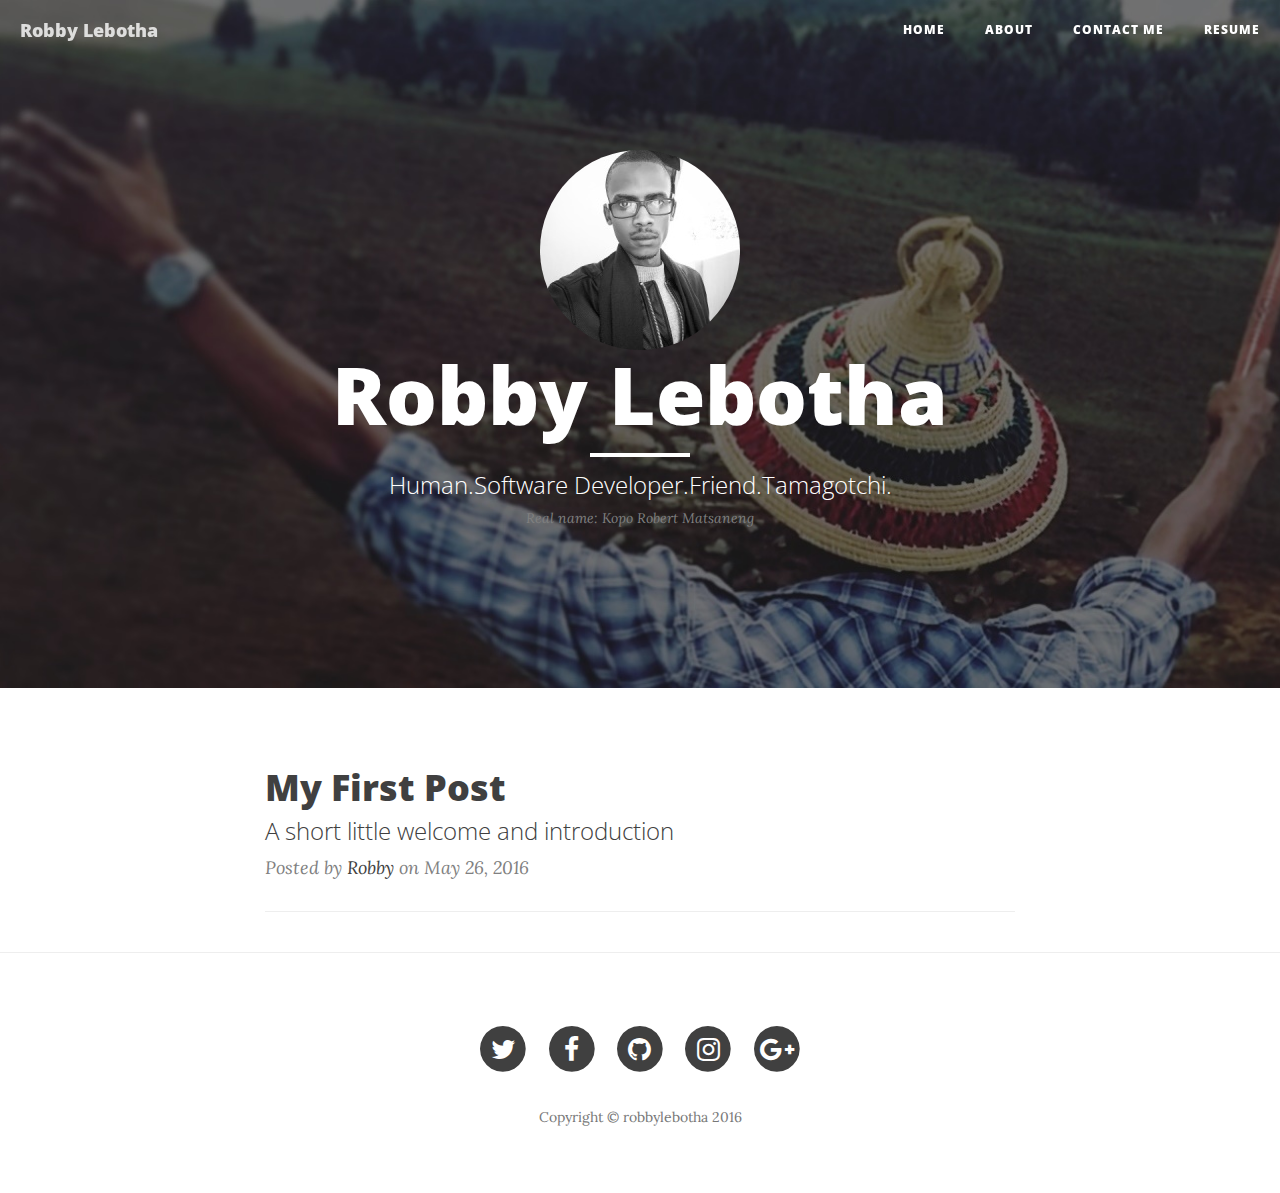
<file: roberts website/index.html>
<!DOCTYPE html>
<html lang="en">

<head>

    <meta charset="utf-8">
    <meta http-equiv="X-UA-Compatible" content="IE=edge">
    <meta name="viewport" content="width=device-width, initial-scale=1">
    <meta name="description" content="Robby - Android Developer">
    <meta name="author" content="Robert Matsaneng">
	<meta property="og:site_name" content="robbylebotha.co.za">
	<meta property="og:image:url" content="http://www.robbylebotha.co.za/img/bg-mountain.jpg">

    <title>Robby Lebotha</title>

    <!-- Bootstrap Core CSS -->
    <link href="css/bootstrap.min.css" rel="stylesheet">

    <!-- Custom CSS -->
    <link href="css/clean-blog.min.css" rel="stylesheet">

    <!-- Custom Fonts -->
    <link href="http://maxcdn.bootstrapcdn.com/font-awesome/4.1.0/css/font-awesome.min.css" rel="stylesheet" type="text/css">
    <link href='http://fonts.googleapis.com/css?family=Lora:400,700,400italic,700italic' rel='stylesheet' type='text/css'>
    <link href='http://fonts.googleapis.com/css?family=Open+Sans:300italic,400italic,600italic,700italic,800italic,400,300,600,700,800' rel='stylesheet' type='text/css'>

    <!-- HTML5 Shim and Respond.js IE8 support of HTML5 elements and media queries -->
    <!-- WARNING: Respond.js doesn't work if you view the page via file:// -->
    <!--[if lt IE 9]>
        <script src="https://oss.maxcdn.com/libs/html5shiv/3.7.0/html5shiv.js"></script>
        <script src="https://oss.maxcdn.com/libs/respond.js/1.4.2/respond.min.js"></script>
    <![endif]-->

</head>

<body pageName="home">

    <!-- Navigation -->
    <nav class="navbar navbar-default navbar-custom navbar-fixed-top">
        <div class="container-fluid">
            <!-- Brand and toggle get grouped for better mobile display -->
            <div class="navbar-header page-scroll">
                <button type="button" class="navbar-toggle" data-toggle="collapse" data-target="#bs-example-navbar-collapse-1">
                    <span class="sr-only">Toggle navigation</span>
                    <span class="icon-bar"></span>
                    <span class="icon-bar"></span>
                    <span class="icon-bar"></span>
                </button>
                <a class="navbar-brand" href="index.html">Robby Lebotha</a>
            </div>

            <!-- Collect the nav links, forms, and other content for toggling -->
            <div class="collapse navbar-collapse" id="bs-example-navbar-collapse-1">
                <ul class="nav navbar-nav navbar-right">
                    <li>
                        <a href="index.html">Home</a>
                    </li>
                    <li>
                        <a href="about.html">About</a>
                    </li>
					<li>
                        <a href="contact.html">Contact Me</a>
                    </li>
					<li>
                        <a href="javascript:;" onclick="openResume();">Resume</a>
                    </li>
                    <!--<li>
                        <a href="contact.html">Contact</a>
                    </li>-->
                </ul>
            </div>
            <!-- /.navbar-collapse -->
        </div>
        <!-- /.container -->
    </nav>

    <!-- Page Header -->
    <!-- Set your background image for this header on the line below. -->
    <header class="intro-header" style="background-image: url('img/bg-me-lesotho.jpg')">
        <div class="container">
            <div class="row">
                <div class="col-lg-8 col-lg-offset-2 col-md-10 col-md-offset-1">
                    <div class="site-heading">
                        <div class="inbox-item-img">
							<img class="img-circle" src="img/me-bw.jpg" ></img>
						</div>
						<h1>Robby Lebotha</h1>
                        <hr class="small">
                        <span class="subheading">Human.Software Developer.Friend.Tamagotchi.</span>
						<span class="caption text-muted" style="color:grey !important">Real name: Kopo Robert Matsaneng</span>
                    </div>
                </div>
            </div>
        </div>
    </header>

    <!-- Main Content -->
    <div class="container">
        <div class="row">
            <div class="col-lg-8 col-lg-offset-2 col-md-10 col-md-offset-1">
                <div class="post-preview">
                    <a href="post.html">
                        <h2 class="post-title">
                            My First Post
                        </h2>
                        <h3 class="post-subtitle">
                            A short little welcome and introduction
                        </h3>
                    </a>
                    <p class="post-meta">Posted by <a href="#">Robby</a> on May 26, 2016</p>
                </div>
                <hr>
                
               
                <!-- Pager 
                <ul class="pager">
                    <li class="next">
                        <a href="#">Older Posts &rarr;</a>
                    </li>
                </ul>-->
            </div>
        </div>
    </div>

    <hr>

    <!-- Footer -->
    <footer>
        <div class="container">
            <div class="row">
                <div class="col-lg-8 col-lg-offset-2 col-md-10 col-md-offset-1">
                    <ul class="list-inline text-center">
                        <li>
                            <a href="https://www.twitter.com/robbylebotha">
                                <span class="fa-stack fa-lg">
                                    <i class="fa fa-circle fa-stack-2x"></i>
                                    <i class="fa fa-twitter fa-stack-1x fa-inverse"></i>
                                </span>
                            </a>
                        </li>
                        <li>
                            <a href="https://www.facebook.com/robby.lebotha">
                                <span class="fa-stack fa-lg">
                                    <i class="fa fa-circle fa-stack-2x"></i>
                                    <i class="fa fa-facebook fa-stack-1x fa-inverse"></i>
                                </span>
                            </a>
                        </li>
                        <li>
                            <a href="https://github.com/robbylebotha">
                                <span class="fa-stack fa-lg">
                                    <i class="fa fa-circle fa-stack-2x"></i>
                                    <i class="fa fa-github fa-stack-1x fa-inverse"></i>
                                </span>
                            </a>
                        </li>
						<li>
                            <a href="http://www.instagram.com/robbylebotha">
                                <span class="fa-stack fa-lg">
                                    <i class="fa fa-circle fa-stack-2x"></i>
                                    <i class="fa fa-instagram fa-stack-1x fa-inverse"></i>
                                </span>
                            </a>
                        </li>
						<li>
                            <a href="https://plus.google.com/u/0/114348540417310190541">
                                <span class="fa-stack fa-lg">
                                    <i class="fa fa-circle fa-stack-2x"></i>
                                    <i class="fa fa-google-plus fa-stack-1x fa-inverse"></i>
                                </span>
                            </a>
                        </li>
                    </ul>
                    <p class="copyright text-muted">Copyright &copy; robbylebotha 2016</p>
                </div>
            </div>
        </div>
    </footer>

    <!-- jQuery -->
    <script src="js/jquery.js"></script>

    <!-- Bootstrap Core JavaScript -->
    <script src="js/bootstrap.min.js"></script>

    <!-- Custom Theme JavaScript -->
    <script src="js/clean-blog.min.js"></script>
	
	<script src="js/robby.js"></script>
	<script src="js/jstorage.js"></script>

</body>

</html>
</file>
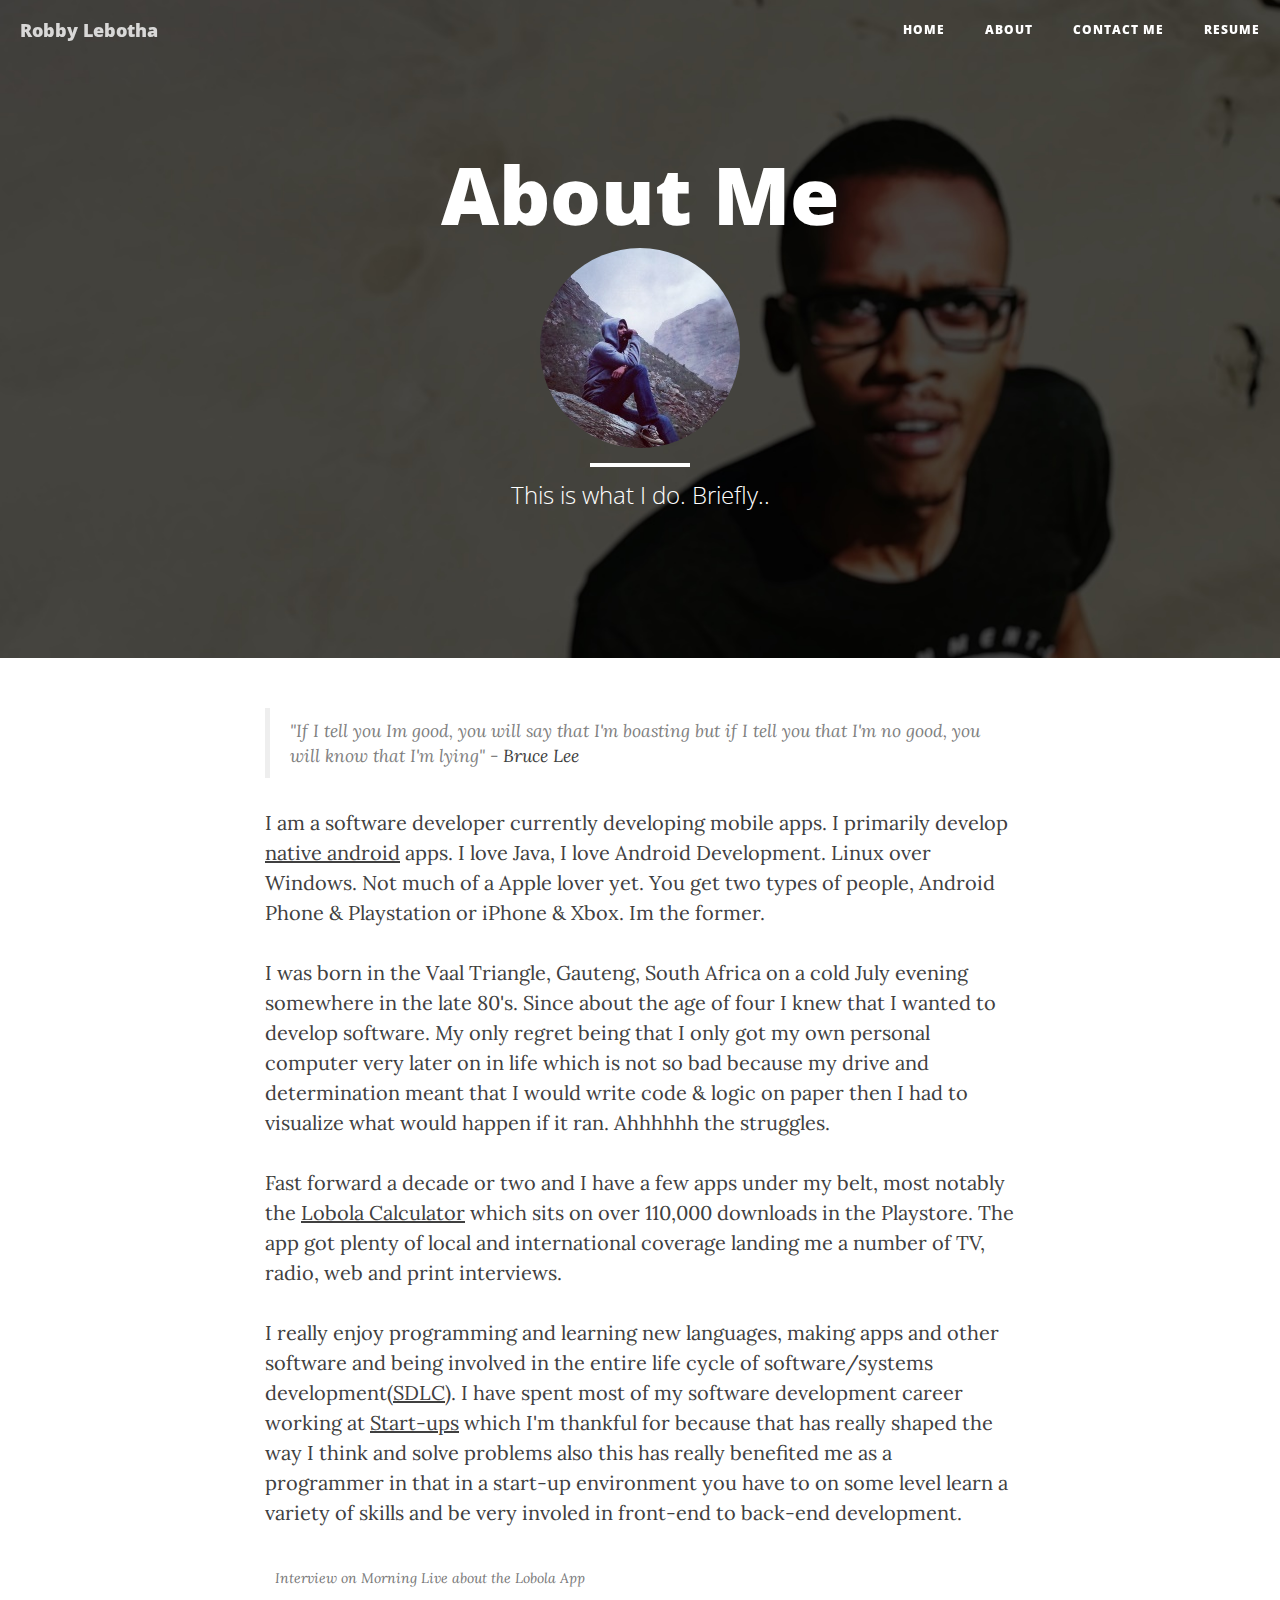
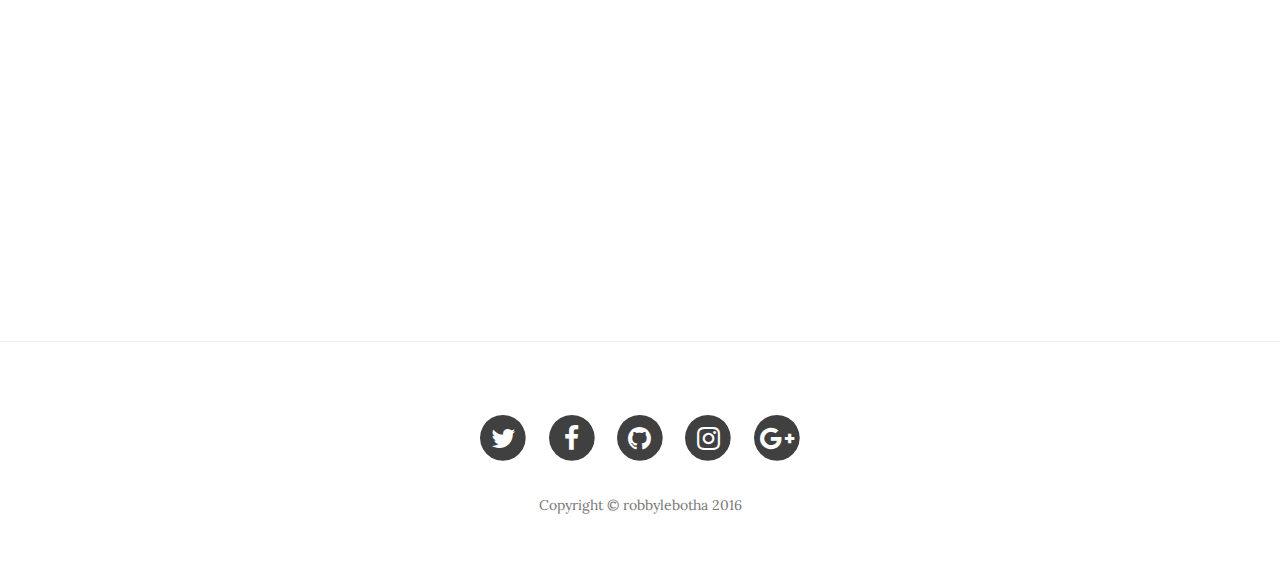
<file: roberts website/about.html>
<!DOCTYPE html>
<html lang="en">

<head>

    <meta charset="utf-8">
    <meta http-equiv="X-UA-Compatible" content="IE=edge">
    <meta name="viewport" content="width=device-width, initial-scale=1">
    <meta name="description" content="Robby - Android Developer">
    <meta name="author" content="Robert Matsaneng">
	<meta property="og:site_name" content="robbylebotha.co.za">
	<meta property="og:image" content="http://www.robbylebotha.co.za/img/bg-mountain.jpg">

    <title>Robby Lebotha - About</title>

    <!-- Bootstrap Core CSS -->
    <link href="css/bootstrap.min.css" rel="stylesheet">

    <!-- Custom CSS -->
    <link href="css/clean-blog.min.css" rel="stylesheet">

    <!-- Custom Fonts -->
    <link href="http://maxcdn.bootstrapcdn.com/font-awesome/4.1.0/css/font-awesome.min.css" rel="stylesheet" type="text/css">
    <link href='http://fonts.googleapis.com/css?family=Lora:400,700,400italic,700italic' rel='stylesheet' type='text/css'>
    <link href='http://fonts.googleapis.com/css?family=Open+Sans:300italic,400italic,600italic,700italic,800italic,400,300,600,700,800' rel='stylesheet' type='text/css'>

    <!-- HTML5 Shim and Respond.js IE8 support of HTML5 elements and media queries -->
    <!-- WARNING: Respond.js doesn't work if you view the page via file:// -->
    <!--[if lt IE 9]>
        <script src="https://oss.maxcdn.com/libs/html5shiv/3.7.0/html5shiv.js"></script>
        <script src="https://oss.maxcdn.com/libs/respond.js/1.4.2/respond.min.js"></script>
    <![endif]-->

</head>

<body pageName="about">

    <!-- Navigation -->
    <nav class="navbar navbar-default navbar-custom navbar-fixed-top">
        <div class="container-fluid">
            <!-- Brand and toggle get grouped for better mobile display -->
            <div class="navbar-header page-scroll">
                <button type="button" class="navbar-toggle" data-toggle="collapse" data-target="#bs-example-navbar-collapse-1">
                    <span class="sr-only">Toggle navigation</span>
                    <span class="icon-bar"></span>
                    <span class="icon-bar"></span>
                    <span class="icon-bar"></span>
                </button>
                <a class="navbar-brand" href="index.html">Robby Lebotha</a>
            </div>

            <!-- Collect the nav links, forms, and other content for toggling -->
            <div class="collapse navbar-collapse" id="bs-example-navbar-collapse-1">
                <ul class="nav navbar-nav navbar-right">
                    <li>
                        <a href="index.html">Home</a>
                    </li>
                    <li>
                        <a href="about.html">About</a>
                    </li>
					<li>
                        <a href="contact.html">Contact Me</a>
                    </li>
					<li>
                        <a href="javascript:;" onclick="openResume();">Resume</a>
                    </li>
                    <!--<li>
                        <a href="contact.html">Contact</a>
                    </li>-->
                </ul>
            </div>
            <!-- /.navbar-collapse -->
        </div>
        <!-- /.container -->
    </nav>

    <!-- Page Header -->
    <!-- Set your background image for this header on the line below. -->
    <header class="intro-header" style="background-image: url('img/bg-me-beach.jpg')">
        <div class="container">
            <div class="row">
                <div class="col-lg-8 col-lg-offset-2 col-md-10 col-md-offset-1">
                    <div class="page-heading">
                        <h1>About Me</h1>
						<div class="inbox-item-img">
							<img class="img-circle" src="img/bg-mountain.jpg" ></img>
						</div>
                        <hr class="small">
                        <span class="subheading">This is what I do. Briefly..</span>
                    </div>
                </div>
            </div>
        </div>
    </header>

    <!-- Main Content -->
    <div class="container">
        <div class="row">
            <div class="col-lg-8 col-lg-offset-2 col-md-10 col-md-offset-1">
			<blockquote>"If I tell you Im good, you will say that I'm boasting but if I tell you that I'm no good, you will know that I'm lying" - <a href="https://en.wikipedia.org/wiki/Bruce_Lee" >Bruce Lee</a></blockquote>
			<!--<div class="inbox-item-img">
				<img class="img-circle custom" src="[data-uri]" ></img>
			</div>-->
                <p>I am a software developer currently developing mobile apps. I primarily develop <a href="https://www.techopedia.com/definition/27568/native-mobile-app">native android</a> apps. 
				I love Java, I love Android Development. Linux over Windows. Not much of a Apple lover yet. You get two types of people, Android Phone &amp Playstation or iPhone &amp Xbox. Im the former. </p>
                <p>I was born in the Vaal Triangle, Gauteng, South Africa on a cold July evening somewhere in the late 80's. Since about the age of four I knew that I wanted to develop software. My only regret being
				 that I only got my own personal computer very later on in life which is not so bad because my drive and determination meant that I would write code &amp logic on paper
				 then I had to visualize what would happen if it ran. Ahhhhhh the struggles.</p>
				<p>Fast forward a decade or two and I have a few apps under my belt, most notably the <a href="https://play.google.com/store/apps/details?id=it.ads.app.lobolacalculator">Lobola Calculator</a>
				which sits on over 110,000 downloads in the Playstore. The app got plenty of local and international coverage landing me a number of TV, radio, web and print interviews. </p>
                
				<p>I really enjoy programming and learning new languages, making apps and other software and being involved in the entire life cycle of software/systems development(<a href="https://en.wikipedia.org/wiki/Systems_development_life_cycle">SDLC</a>).
				I have spent most of my software development career working at <a href="http://www.investopedia.com/ask/answers/12/what-is-a-startup.asp">Start-ups</a> which I'm thankful for
				because that has really shaped the way I think and solve problems also this has really benefited me as a programmer in that in a start-up environment you have to on some level
				 learn a variety of skills and be very involed in front-end to back-end development.</p>
				 
				 <span class="caption text-muted" style="text-align: left;">Interview on Morning Live about the Lobola App</span>
				 <iframe width="420" height="315" src="https://www.youtube.com/embed/JKjRaqVK00M" frameborder="0" allowfullscreen></iframe>
            </div>
        </div>
    </div>

    <hr>

    <!-- Footer -->
    <footer>
        <div class="container">
            <div class="row">
                <div class="col-lg-8 col-lg-offset-2 col-md-10 col-md-offset-1">
                    <ul class="list-inline text-center">
                        <li>
                            <a href="https://www.twitter.com/robbylebotha">
                                <span class="fa-stack fa-lg">
                                    <i class="fa fa-circle fa-stack-2x"></i>
                                    <i class="fa fa-twitter fa-stack-1x fa-inverse"></i>
                                </span>
                            </a>
                        </li>
                        <li>
                            <a href="https://www.facebook.com/robby.lebotha">
                                <span class="fa-stack fa-lg">
                                    <i class="fa fa-circle fa-stack-2x"></i>
                                    <i class="fa fa-facebook fa-stack-1x fa-inverse"></i>
                                </span>
                            </a>
                        </li>
                        <li>
                            <a href="https://github.com/robbylebotha">
                                <span class="fa-stack fa-lg">
                                    <i class="fa fa-circle fa-stack-2x"></i>
                                    <i class="fa fa-github fa-stack-1x fa-inverse"></i>
                                </span>
                            </a>
                        </li>
						<li>
                            <a href="http://www.instagram.com/robbylebotha">
                                <span class="fa-stack fa-lg">
                                    <i class="fa fa-circle fa-stack-2x"></i>
                                    <i class="fa fa-instagram fa-stack-1x fa-inverse"></i>
                                </span>
                            </a>
                        </li>
						<li>
                            <a href="https://plus.google.com/u/0/114348540417310190541">
                                <span class="fa-stack fa-lg">
                                    <i class="fa fa-circle fa-stack-2x"></i>
                                    <i class="fa fa-google-plus fa-stack-1x fa-inverse"></i>
                                </span>
                            </a>
                        </li>
						
                    </ul>
                    <p class="copyright text-muted">Copyright &copy; robbylebotha 2016</p>
                </div>
            </div>
        </div>
    </footer>

    <!-- jQuery -->
    <script src="js/jquery.js"></script>

    <!-- Bootstrap Core JavaScript -->
    <script src="js/bootstrap.min.js"></script>

    <!-- Custom Theme JavaScript -->
    <script src="js/clean-blog.min.js"></script>
	
	<script src="js/robby.js"></script>
	<script src="js/jstorage.js"></script>

</body>

</html>
</file>
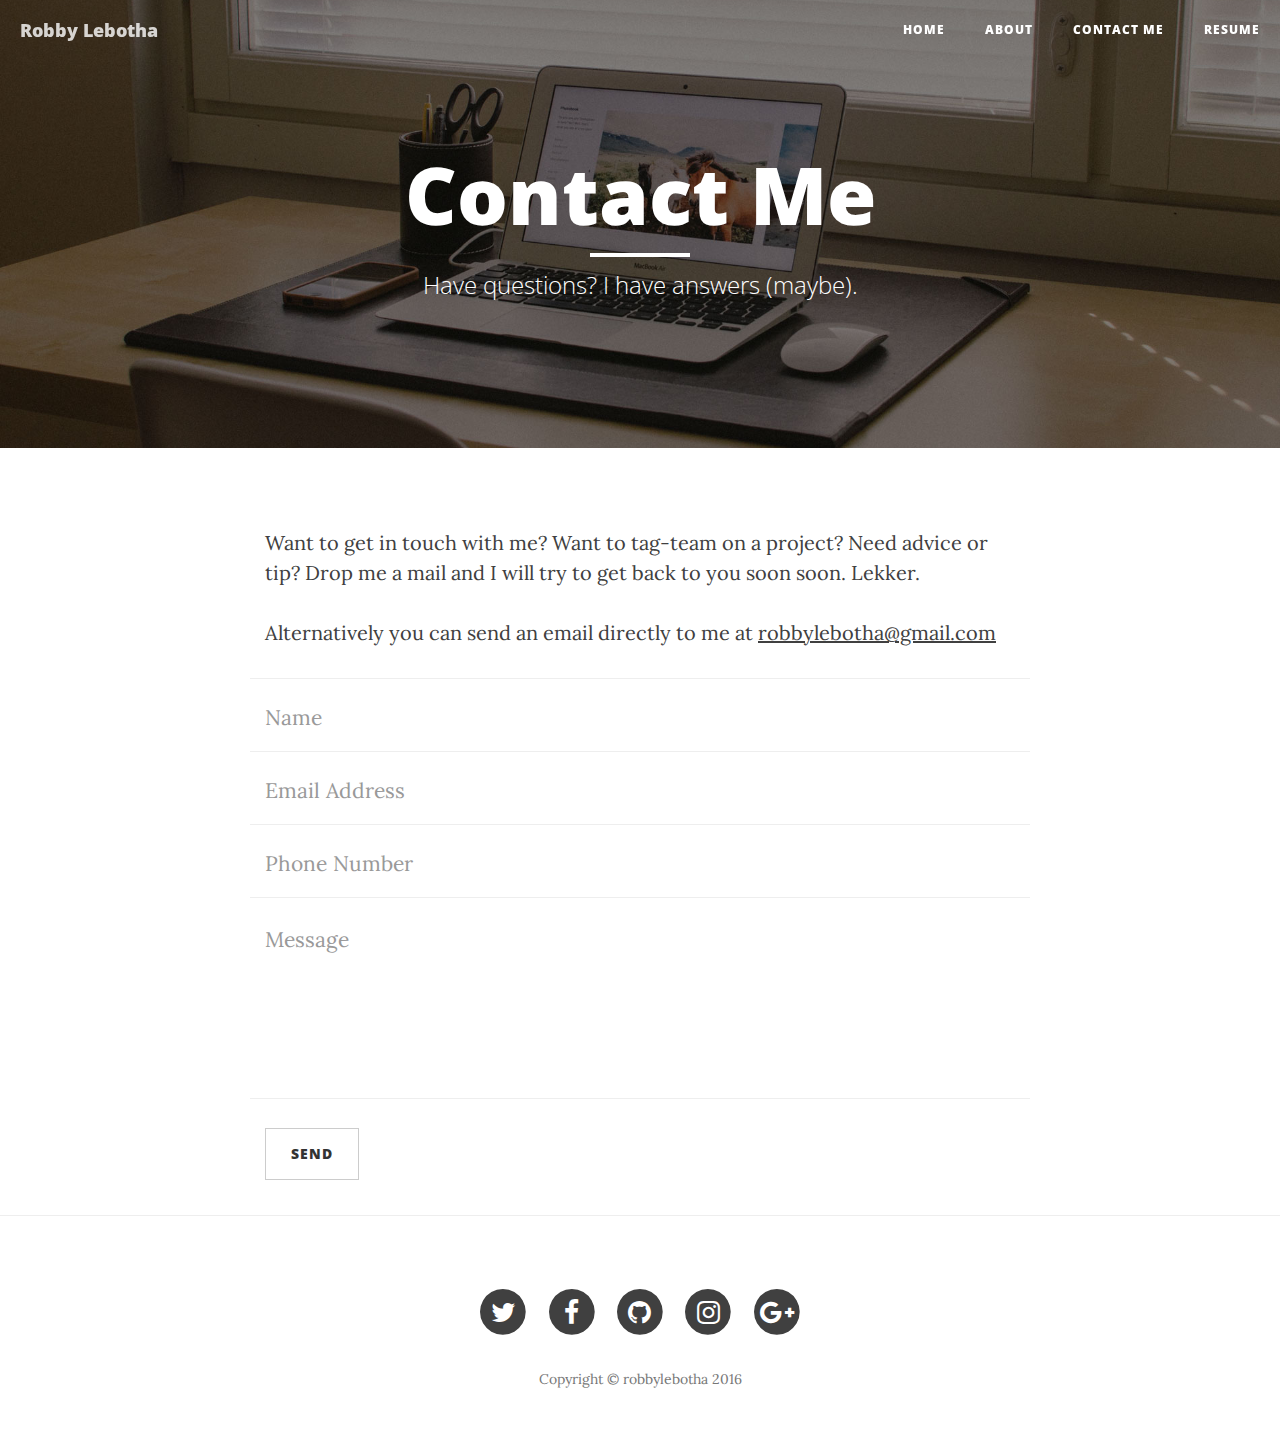
<file: roberts website/contact.html>
<!DOCTYPE html>
<html lang="en">

<head>

    <meta charset="utf-8">
    <meta http-equiv="X-UA-Compatible" content="IE=edge">
    <meta name="viewport" content="width=device-width, initial-scale=1">
    <meta name="description" content="">
    <meta name="author" content="">

    <title>Robby Lebotha - Contact</title>

    <!-- Bootstrap Core CSS -->
    <link href="css/bootstrap.min.css" rel="stylesheet">

    <!-- Custom CSS -->
    <link href="css/clean-blog.min.css" rel="stylesheet">

    <!-- Custom Fonts -->
    <link href="http://maxcdn.bootstrapcdn.com/font-awesome/4.1.0/css/font-awesome.min.css" rel="stylesheet" type="text/css">
    <link href='http://fonts.googleapis.com/css?family=Lora:400,700,400italic,700italic' rel='stylesheet' type='text/css'>
    <link href='http://fonts.googleapis.com/css?family=Open+Sans:300italic,400italic,600italic,700italic,800italic,400,300,600,700,800' rel='stylesheet' type='text/css'>

    <!-- HTML5 Shim and Respond.js IE8 support of HTML5 elements and media queries -->
    <!-- WARNING: Respond.js doesn't work if you view the page via file:// -->
    <!--[if lt IE 9]>
        <script src="https://oss.maxcdn.com/libs/html5shiv/3.7.0/html5shiv.js"></script>
        <script src="https://oss.maxcdn.com/libs/respond.js/1.4.2/respond.min.js"></script>
    <![endif]-->

</head>

<body pageName="contact">

    <!-- Navigation -->
    <nav class="navbar navbar-default navbar-custom navbar-fixed-top">
        <div class="container-fluid">
            <!-- Brand and toggle get grouped for better mobile display -->
            <div class="navbar-header page-scroll">
                <button type="button" class="navbar-toggle" data-toggle="collapse" data-target="#bs-example-navbar-collapse-1">
                    <span class="sr-only">Toggle navigation</span>
                    <span class="icon-bar"></span>
                    <span class="icon-bar"></span>
                    <span class="icon-bar"></span>
                </button>
                <a class="navbar-brand" href="index.html">Robby Lebotha</a>
            </div>

            <!-- Collect the nav links, forms, and other content for toggling -->
            <div class="collapse navbar-collapse" id="bs-example-navbar-collapse-1">
                <ul class="nav navbar-nav navbar-right">
                    <li>
                        <a href="index.html">Home</a>
                    </li>
                    <li>
                        <a href="about.html">About</a>
                    </li>
                    <li>
                        <a href="contact.html">Contact Me</a>
                    </li>
					<li>
                        <a href="javascript:;" onclick="openResume();">Resume</a>
                    </li>
                </ul>
            </div>
            <!-- /.navbar-collapse -->
        </div>
        <!-- /.container -->
    </nav>

    <!-- Page Header -->
    <!-- Set your background image for this header on the line below. -->
    <header class="intro-header" style="background-image: url('img/home-bg.jpg')">
        <div class="container">
            <div class="row">
                <div class="col-lg-8 col-lg-offset-2 col-md-10 col-md-offset-1">
                    <div class="page-heading">
                        <h1>Contact Me</h1>
                        <hr class="small">
                        <span class="subheading">Have questions? I have answers (maybe).</span>
                    </div>
                </div>
            </div>
        </div>
    </header>

    <!-- Main Content -->
    <div class="container">
        <div class="row">
            <div class="col-lg-8 col-lg-offset-2 col-md-10 col-md-offset-1">
                <p>Want to get in touch with me? Want to tag-team on a project? Need advice or tip? Drop me a mail and I will try to get back to you soon soon. Lekker.</p>
				<p>Alternatively you can send an email directly to me at <a href="mailto:robbylebotha@gmail.com?Subject=Query%20from%20website">robbylebotha@gmail.com</a></p>
                <!-- Contact Form - Enter your email address on line 19 of the mail/contact_me.php file to make this form work. -->
                <!-- WARNING: Some web hosts do not allow emails to be sent through forms to common mail hosts like Gmail or Yahoo. It's recommended that you use a private domain email address! -->
                <!-- NOTE: To use the contact form, your site must be on a live web host with PHP! The form will not work locally! -->
                <form name="sentMessage" id="contactForm" novalidate>
                    <div class="row control-group">
                        <div class="form-group col-xs-12 floating-label-form-group controls">
                            <label>Name</label>
                            <input type="text" class="form-control" placeholder="Name" id="name" required data-validation-required-message="Please enter your name.">
                            <p class="help-block text-danger"></p>
                        </div>
                    </div>
                    <div class="row control-group">
                        <div class="form-group col-xs-12 floating-label-form-group controls">
                            <label>Email Address</label>
                            <input type="email" class="form-control" placeholder="Email Address" id="email" required data-validation-required-message="Please enter your email address.">
                            <p class="help-block text-danger"></p>
                        </div>
                    </div>
                    <div class="row control-group">
                        <div class="form-group col-xs-12 floating-label-form-group controls">
                            <label>Phone Number</label>
                            <input type="tel" class="form-control" placeholder="Phone Number" id="phone" required data-validation-required-message="Please enter your phone number.">
                            <p class="help-block text-danger"></p>
                        </div>
                    </div>
                    <div class="row control-group">
                        <div class="form-group col-xs-12 floating-label-form-group controls">
                            <label>Message</label>
                            <textarea rows="5" class="form-control" placeholder="Message" id="message" required data-validation-required-message="Please enter a message."></textarea>
                            <p class="help-block text-danger"></p>
                        </div>
                    </div>
                    <br>
                    <div id="success"></div>
                    <div class="row">
                        <div class="form-group col-xs-12">
                            <button type="submit" class="btn btn-default">Send</button>
                        </div>
                    </div>
                </form>
            </div>
        </div>
    </div>

    <hr>

    <!-- Footer -->
    <footer>
        <div class="container">
            <div class="row">
                <div class="col-lg-8 col-lg-offset-2 col-md-10 col-md-offset-1">
                    <ul class="list-inline text-center">
                        <li>
                            <a href="https://www.twitter.com/robbylebotha">
                                <span class="fa-stack fa-lg">
                                    <i class="fa fa-circle fa-stack-2x"></i>
                                    <i class="fa fa-twitter fa-stack-1x fa-inverse"></i>
                                </span>
                            </a>
                        </li>
                        <li>
                            <a href="https://www.facebook.com/robby.lebotha">
                                <span class="fa-stack fa-lg">
                                    <i class="fa fa-circle fa-stack-2x"></i>
                                    <i class="fa fa-facebook fa-stack-1x fa-inverse"></i>
                                </span>
                            </a>
                        </li>
                        <li>
                            <a href="https://github.com/robbylebotha">
                                <span class="fa-stack fa-lg">
                                    <i class="fa fa-circle fa-stack-2x"></i>
                                    <i class="fa fa-github fa-stack-1x fa-inverse"></i>
                                </span>
                            </a>
                        </li>
						<li>
                            <a href="http://www.instagram.com/robbylebotha">
                                <span class="fa-stack fa-lg">
                                    <i class="fa fa-circle fa-stack-2x"></i>
                                    <i class="fa fa-instagram fa-stack-1x fa-inverse"></i>
                                </span>
                            </a>
                        </li>
						<li>
                            <a href="https://plus.google.com/u/0/114348540417310190541">
                                <span class="fa-stack fa-lg">
                                    <i class="fa fa-circle fa-stack-2x"></i>
                                    <i class="fa fa-google-plus fa-stack-1x fa-inverse"></i>
                                </span>
                            </a>
                        </li>
                    </ul>
                    <p class="copyright text-muted">Copyright &copy; robbylebotha 2016</p>
                </div>
            </div>
        </div>
    </footer>

    <!-- jQuery -->
    <script src="js/jquery.js"></script>

    <!-- Bootstrap Core JavaScript -->
    <script src="js/bootstrap.min.js"></script>

    <!-- Custom Theme JavaScript -->
    <script src="js/clean-blog.min.js"></script>
	
	<script src="js/robby.js"></script>
	<script src="js/jstorage.js"></script>
</body>

</html>
</file>
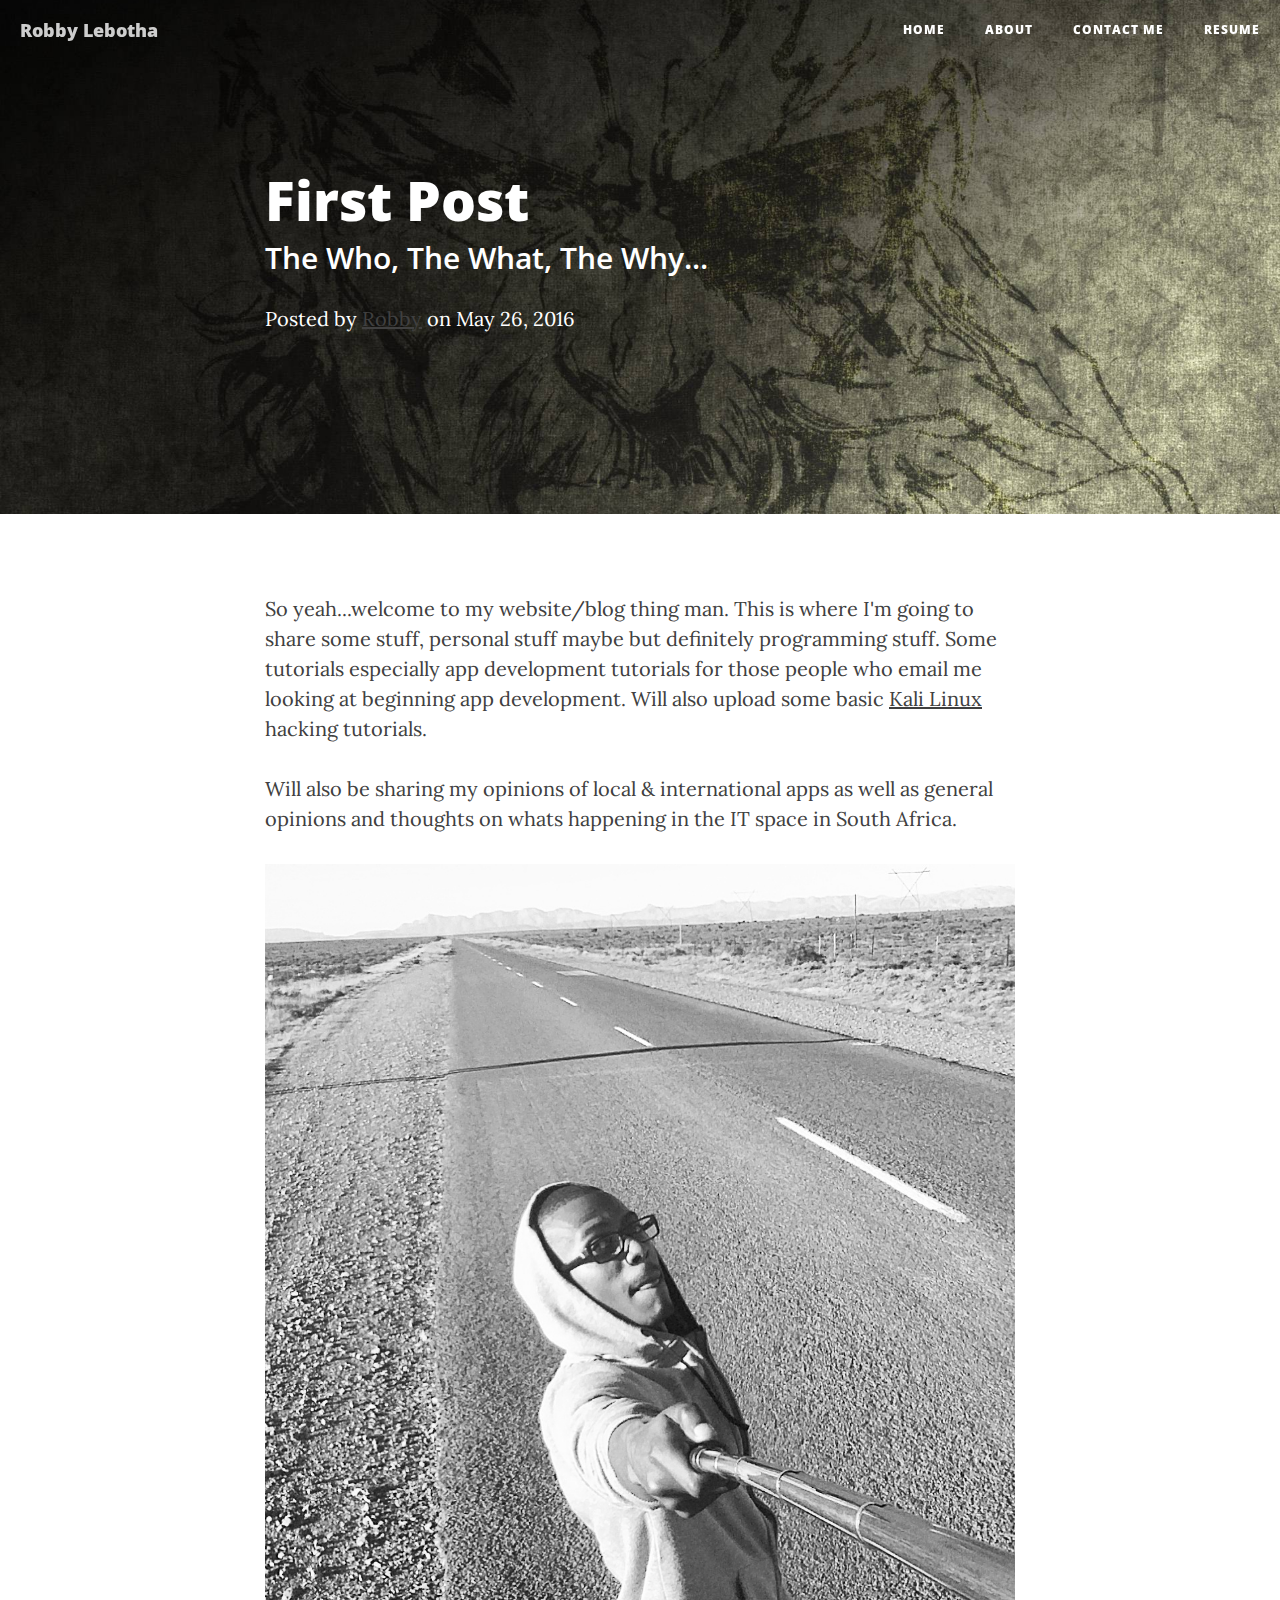
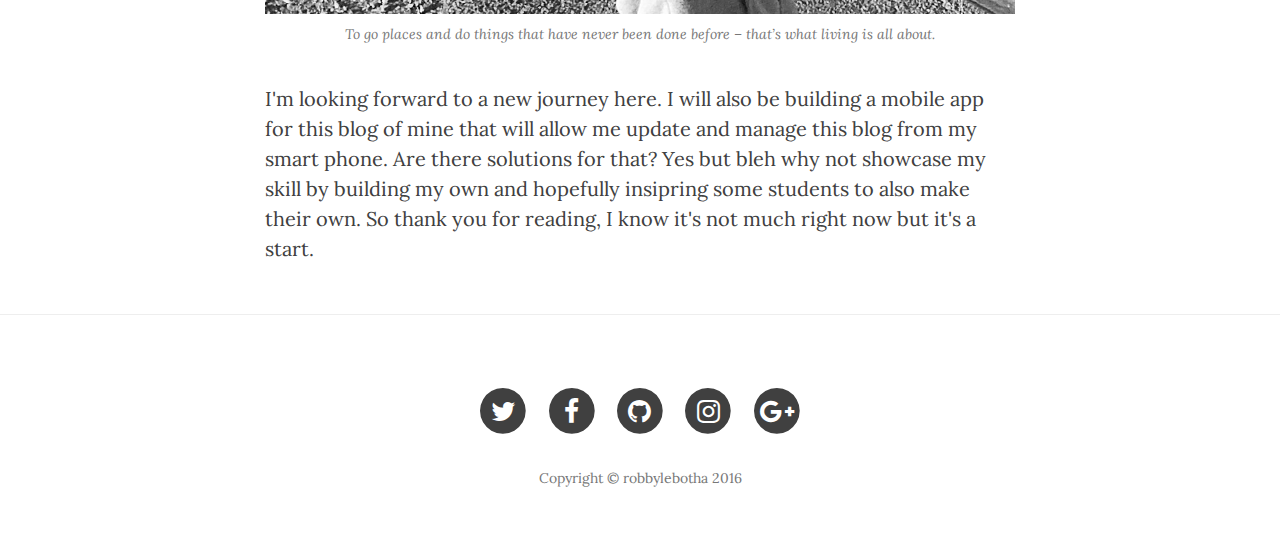
<file: roberts website/post.html>
<!DOCTYPE html>
<html lang="en">

<head>

    <meta charset="utf-8">
    <meta http-equiv="X-UA-Compatible" content="IE=edge">
    <meta name="viewport" content="width=device-width, initial-scale=1">
    <meta name="description" content="">
    <meta name="author" content="">

    <title>Robby Lebotha - Post</title>

    <!-- Bootstrap Core CSS -->
    <link href="css/bootstrap.min.css" rel="stylesheet">

    <!-- Custom CSS -->
    <link href="css/clean-blog.min.css" rel="stylesheet">

    <!-- Custom Fonts -->
    <link href="http://maxcdn.bootstrapcdn.com/font-awesome/4.1.0/css/font-awesome.min.css" rel="stylesheet" type="text/css">
    <link href='http://fonts.googleapis.com/css?family=Lora:400,700,400italic,700italic' rel='stylesheet' type='text/css'>
    <link href='http://fonts.googleapis.com/css?family=Open+Sans:300italic,400italic,600italic,700italic,800italic,400,300,600,700,800' rel='stylesheet' type='text/css'>

    <!-- HTML5 Shim and Respond.js IE8 support of HTML5 elements and media queries -->
    <!-- WARNING: Respond.js doesn't work if you view the page via file:// -->
    <!--[if lt IE 9]>
        <script src="https://oss.maxcdn.com/libs/html5shiv/3.7.0/html5shiv.js"></script>
        <script src="https://oss.maxcdn.com/libs/respond.js/1.4.2/respond.min.js"></script>
    <![endif]-->

</head>

<body>

    <!-- Navigation -->
    <nav class="navbar navbar-default navbar-custom navbar-fixed-top">
        <div class="container-fluid">
            <!-- Brand and toggle get grouped for better mobile display -->
            <div class="navbar-header page-scroll">
                <button type="button" class="navbar-toggle" data-toggle="collapse" data-target="#bs-example-navbar-collapse-1">
                    <span class="sr-only">Toggle navigation</span>
                    <span class="icon-bar"></span>
                    <span class="icon-bar"></span>
                    <span class="icon-bar"></span>
                </button>
                <a class="navbar-brand" href="index.html">Robby Lebotha</a>
            </div>

            <!-- Collect the nav links, forms, and other content for toggling -->
            <div class="collapse navbar-collapse" id="bs-example-navbar-collapse-1">
                <ul class="nav navbar-nav navbar-right">
                    <li>
                        <a href="index.html">Home</a>
                    </li>
                    <li>
                        <a href="about.html">About</a>
                    </li>
                    <li>
                        <a href="contact.html">Contact Me</a>
                    </li>
					<li>
                        <a href="javascript:;" onclick="openResume();">Resume</a>
                    </li>
                </ul>
            </div>
            <!-- /.navbar-collapse -->
        </div>
        <!-- /.container -->
    </nav>

    <!-- Page Header -->
    <!-- Set your background image for this header on the line below. -->
    <header class="intro-header" style="background-image: url('img/1559906.jpg')">
        <div class="container">
            <div class="row">
                <div class="col-lg-8 col-lg-offset-2 col-md-10 col-md-offset-1">
                    <div class="post-heading">
                        <h1>First Post</h1>
                        <h2 class="subheading">The Who, The What, The Why...</h2>
                        <p class="post-meta">Posted by <a href="#">Robby</a> on May 26, 2016</p>
                    </div>
                </div>
            </div>
        </div>
    </header>

    <!-- Post Content -->
    <article>
        <div class="container">
            <div class="row">
                <div class="col-lg-8 col-lg-offset-2 col-md-10 col-md-offset-1">
                    <p>So yeah...welcome to my website/blog thing man. This is where I'm going to share some stuff, personal stuff maybe but definitely programming stuff. Some
					 tutorials especially app development tutorials for those people who email me looking at beginning app development. Will also upload some basic 
					<a href="https://www.kali.org/">Kali Linux</a> hacking tutorials.  </p>
					
					<p>Will also be sharing my opinions of local &amp international apps as well as general opinions and thoughts on whats happening in the IT space in South Africa.</p>

                   

                    <a href="#">
                        <img class="img-responsive" src="img/bg-me-road.jpg" alt="">
                    </a>
                    <span class="caption text-muted">To go places and do things that have never been done before – that’s what living is all about.</span>

                    <p>I'm looking forward to a new journey here. I will also be building a mobile app for this blog of mine that will allow me update and manage this blog from 
					my smart phone. Are there solutions for that? Yes but bleh why not showcase my skill by building my own and hopefully insipring some students to also make their own. 
					So thank you for reading, I know it's not much right now but it's a start.</p>

                    

                </div>
            </div>
        </div>
    </article>

    <hr>

    <!-- Footer -->
    <footer>
        <div class="container">
            <div class="row">
                <div class="col-lg-8 col-lg-offset-2 col-md-10 col-md-offset-1">
                    <ul class="list-inline text-center">
                        <li>
                            <a href="https://www.twitter.com/robbylebotha">
                                <span class="fa-stack fa-lg">
                                    <i class="fa fa-circle fa-stack-2x"></i>
                                    <i class="fa fa-twitter fa-stack-1x fa-inverse"></i>
                                </span>
                            </a>
                        </li>
                        <li>
                            <a href="https://www.facebook.com/robby.lebotha">
                                <span class="fa-stack fa-lg">
                                    <i class="fa fa-circle fa-stack-2x"></i>
                                    <i class="fa fa-facebook fa-stack-1x fa-inverse"></i>
                                </span>
                            </a>
                        </li>
                        <li>
                            <a href="https://github.com/robbylebotha">
                                <span class="fa-stack fa-lg">
                                    <i class="fa fa-circle fa-stack-2x"></i>
                                    <i class="fa fa-github fa-stack-1x fa-inverse"></i>
                                </span>
                            </a>
                        </li>
						<li>
                            <a href="http://www.instagram.com/robbylebotha">
                                <span class="fa-stack fa-lg">
                                    <i class="fa fa-circle fa-stack-2x"></i>
                                    <i class="fa fa-instagram fa-stack-1x fa-inverse"></i>
                                </span>
                            </a>
                        </li>
						<li>
                            <a href="https://plus.google.com/u/0/114348540417310190541">
                                <span class="fa-stack fa-lg">
                                    <i class="fa fa-circle fa-stack-2x"></i>
                                    <i class="fa fa-google-plus fa-stack-1x fa-inverse"></i>
                                </span>
                            </a>
                        </li>
                    </ul>
                    <p class="copyright text-muted">Copyright &copy; robbylebotha 2016</p>
                </div>
            </div>
        </div>
    </footer>

    <!-- jQuery -->
    <script src="js/jquery.js"></script>

    <!-- Bootstrap Core JavaScript -->
    <script src="js/bootstrap.min.js"></script>

    <!-- Custom Theme JavaScript -->
    <script src="js/clean-blog.min.js"></script>

</body>

</html>
</file>
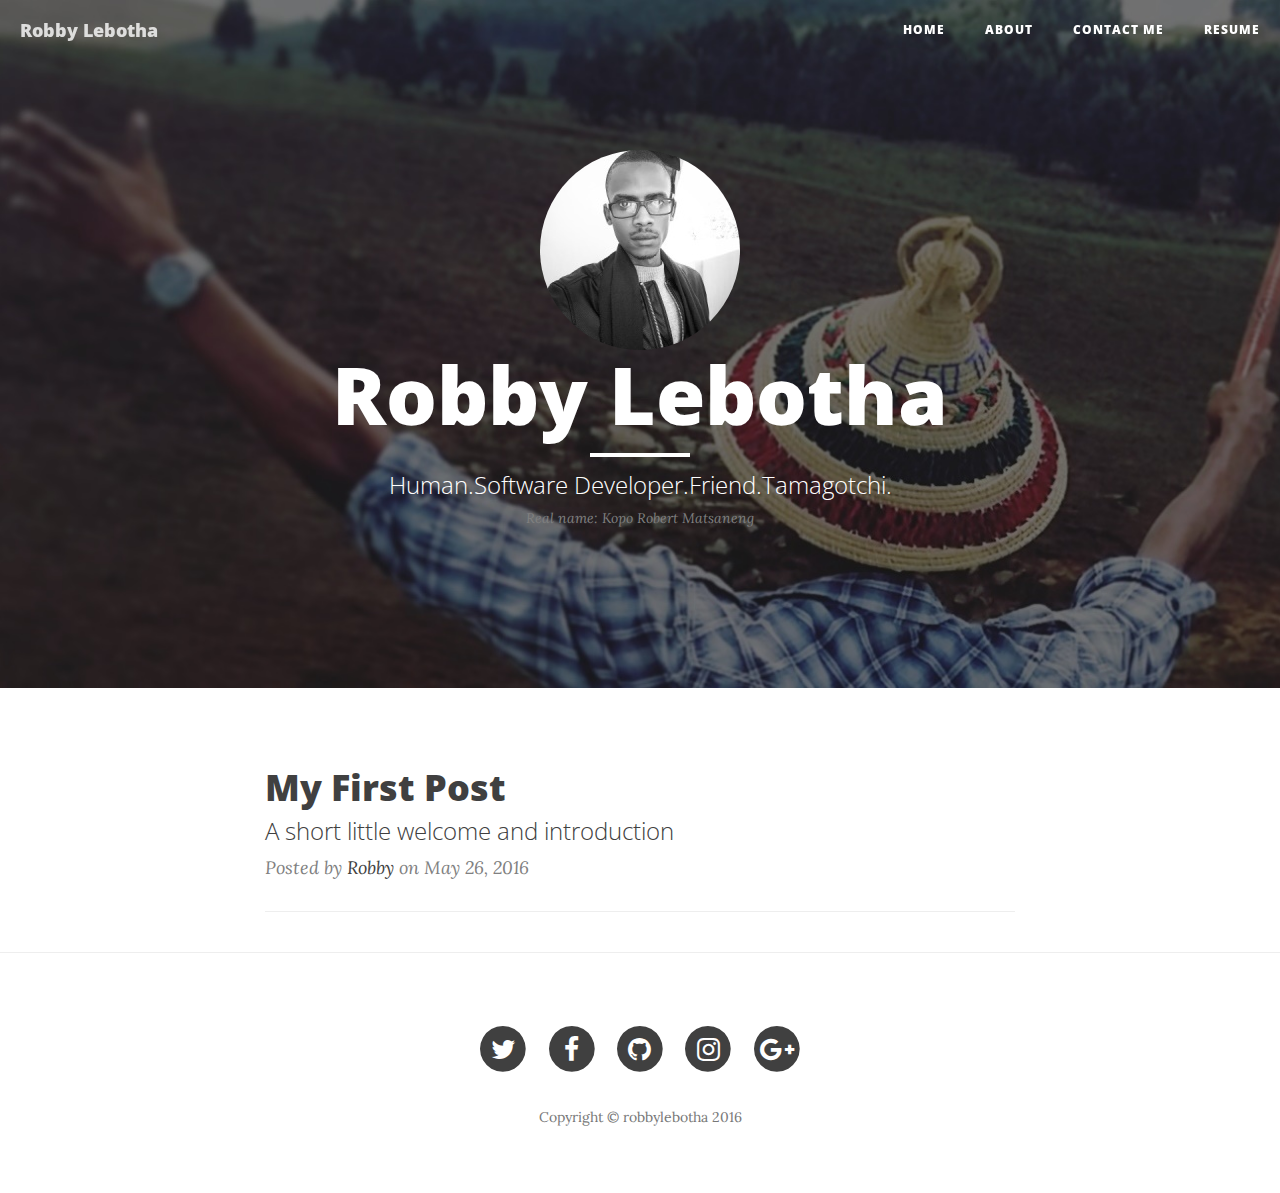
<file: roberts website/resume.html>
<!DOCTYPE html>
<!--[if IE 8]> <html lang="en" class="ie8"> <![endif]-->  
<!--[if IE 9]> <html lang="en" class="ie9"> <![endif]-->  
<!--[if !IE]><!--> <html lang="en"> <!--<![endif]-->  
<head>
    <title>Robert's Resume</title>
    <!-- Meta -->
    <meta charset="utf-8">
    <meta http-equiv="X-UA-Compatible" content="IE=edge">
    <meta name="viewport" content="width=device-width, initial-scale=1.0">
    <meta name="description" content="Responsive HTML5 Resume/CV Template for Developers">
    <meta name="author" content="Xiaoying Riley at 3rd Wave Media">    
    <!--<link rel="shortcut icon" href="favicon.ico"> --> 
    <link href='https://fonts.googleapis.com/css?family=Roboto:400,500,400italic,300italic,300,500italic,700,700italic,900,900italic' rel='stylesheet' type='text/css'>
    <!-- Global CSS -->
    <link rel="stylesheet" href="css/bootstrap.min.css">   
    <!-- Plugins CSS -->
    
    <!-- Theme CSS -->  
    <link id="theme-style" rel="stylesheet" href="css/styles.css">
	<!-- Custom CSS -->
    <link href="css/clean-blog.min.css" rel="stylesheet">

    <!-- Custom Fonts -->
    <link href="http://maxcdn.bootstrapcdn.com/font-awesome/4.1.0/css/font-awesome.min.css" rel="stylesheet" type="text/css">
    <!-- HTML5 shim and Respond.js for IE8 support of HTML5 elements and media queries -->
    <!--[if lt IE 9]>
      <script src="https://oss.maxcdn.com/html5shiv/3.7.2/html5shiv.min.js"></script>
      <script src="https://oss.maxcdn.com/respond/1.4.2/respond.min.js"></script>
    <![endif]-->
	
	
</head> 

<body pageName="resume">
<header class="header">
		<div class="container">
            <div class="row">
                <div class="col-lg-8 col-lg-offset-2 col-md-10 col-md-offset-1">
					<ul class="list-inline text-center">
						<li>
                            <a href="http://www.robbylebotha.co.za/downloads/Resume.docx">
                                <span class="fa-stack fa-lg">
                                    <i class="fa fa-circle fa-stack-2x"></i>
                                    <i class="fa fa-download fa-stack-1x fa-inverse"></i>
                                </span>
                            </a>
                        </li>
					</ul>
				</div>
            </div>
        </div>
</header>
    <div class="wrapper">
        <div class="sidebar-wrapper">
            <div class="profile-container">
                <img class="img-circle" src="img/me_.png" alt="" />
                <h1 class="name">Robert Matsaneng</h1>
                <h3 class="tagline">Android Developer</h3>
            </div><!--//profile-container-->
            
            <div class="contact-container container-block">
                <ul class="list-unstyled contact-list">
                    <li class="email"><i class="fa fa-envelope"></i><a href="mailto:robbylebotha@gmail.com">robbylebotha@gmail.com</a></li>
                    <li class="phone"><i class="fa fa-phone"></i><a href="tel:0123 456 789">078 704 4914</a></li>
                    <li class="website"><i class="fa fa-globe"></i><a href="http://www.robbylebotha.co.za" target="_blank">robbylebotha.co.za</a></li>
                </ul>
            </div><!--//contact-container-->
            <div class="education-container container-block">
                <h2 class="container-block-title">Education</h2>
                <div class="item">
                    <h4 class="degree">Matric</h4>
                    <h5 class="meta">General Smuts High School</h5>
                    <div class="time">2003 - 2006</div>
                </div><!--//item-->
                <div class="item">
                    <h4 class="degree">Information Systems Engineering</h4>
                    <h5 class="meta">CTI</h5>
                    <div class="time">2011 - 2015</div>
                </div><!--//item-->
            </div><!--//education-container-->
            
            <div class="languages-container container-block">
                <h2 class="container-block-title">Languages</h2>
                <ul class="list-unstyled interests-list">
                    <li>English <span class="lang-desc">(Native)</span></li>
                    <li>Sesotho <span class="lang-desc">(Native)</span></li>
					<li>Afrikaans <span class="lang-desc">(Matric Level)</span></li>
                </ul>
            </div><!--//interests-->
            
            <div class="interests-container container-block">
                <h2 class="container-block-title">Interests</h2>
                <ul class="list-unstyled interests-list">
                    <li>Basket Ball</li>
                    <li>Pool/Billiards</li>
                    <li>Cooking</li>
					<li>Console Games</li>
					<li>Pen-Testing</li>
                </ul>
            </div><!--//interests-->
            
        </div><!--//sidebar-wrapper-->
        
        <div class="main-wrapper">
            
            <section class="section summary-section">
                <h2 class="section-title"><i class="fa fa-user"></i>Career Profile</h2>
                <div class="summary">
                    <p>I have spent most of my software development career working at <a href="http://www.investopedia.com/ask/answers/12/what-is-a-startup.asp">Start-ups</a> which I'm thankful for
				because that has really shaped the way I think and solve problems also this has really benefited me as a programmer in that in a start-up environment you have to on some level
				 learn a variety of skills and be very involed in front-end to back-end development. I have experience in the entire SDLC, UI &amp; UX and logic. 
				 The Highlight of my career thus far is having over 100,000 downloads on my personal android app on the playstore. The app got plenty of local and international coverage landing me a number of TV, radio, web and print interviews. </p>
                </div><!--//summary-->
            </section><!--//section-->
            
            <section class="section experiences-section">
                <h2 class="section-title"><i class="fa fa-briefcase"></i>Experience</h2>
                
                <div class="item">
                    <div class="meta">
                        <div class="upper-row">
                            <h3 class="job-title">Mobile Developer </h3>
                            <div class="time">Jan 2015 - Present</div>
                        </div><!--//upper-row-->
                        <div class="company">Digital Peppa , Fourways, Johanessburg.</div>
                    </div><!--//meta-->
                    <div class="details">
                        <p>Working within a team of highly motivated software engineers to create interactive mobile applications. Deeply involved in the designing, implementation and maintenance of software to support client’s products and services. </p>  
                        <p>Main Duties incl(but not limited to):</p>
							<ul class="">
								<li>Analysing user requirements.</li>
								<li>Supporting and enhancing existing software UI and functional modules.</li>
								<li>Writing, debugging &amp; testing code..</li>
								<li>Testing apps, User Acceptance and Test Driven Development.</li>
								<li>Presenting ideas for system improvements</li>
								<li>Preparing and writing training manuals for users.</li>
								<li>Writing API endpoints and PHP based backend services for our flagship system.</li>
							</ul>
                    </div><!--//details-->
                </div><!--//item-->
				
				<div class="item">
                    <div class="meta">
                        <div class="upper-row">
                            <h3 class="job-title">Native Android Developer </h3>
                            <div class="time">March 2014 - Jan 2015</div>
                        </div><!--//upper-row-->
                        <div class="company">NWU App Factory , North West University(Vaal Pukke), Johanessburg.</div>
                    </div><!--//meta-->
                    <div class="details">
                        <p>I worked with a cosy team of Developers at a new established development hub catering to the University, building in-house apps and research.</p>  
                        <p>Main Duties</p>
							<ul class="">
								<li>Providing App development training and tutoring to students</li>
								<li>Analysing user requirements.</li>
								<li>Writing, debugging &amp; testing code..</li>
								<li>Testing apps, User Acceptance and Test Driven Development.</li>
								<li>Presenting ideas for new Android Apps</li>
								<li>Preparing and writing training manuals for users.</li>
								<li>Writing API endpoints and PHP based backend services for our flagship system.</li>
							</ul>
                    </div><!--//details-->
                </div><!--//item-->
				
            </section><!--//section-->
            
            <section class="section projects-section">
                <h2 class="section-title"><i class="fa fa-archive"></i>Projects</h2>
                <div class="intro">
                    <p>Some professional and personal highlight projects</p>
                </div><!--//intro-->
                <div class="item">
                    <span class="project-title"><a href="https://play.google.com/store/apps/details?id=it.ads.app.lobolacalculator">Lobola Calculator</a></span> - <span class="project-tagline">
					If you've ever wondered how much lobola/dowry someone would pay for you, relax because here is the app for you. 
					Lobola Calculator can calculate lobola for not only a woman but a man as well. Great for getting a ball park figure 
					if you're planning on proposing soon, great for breaking the ice on a date lol, great for a laugh with friends. 
					You can then share your lobola price via instagram, facebook, whatsapp, twitter ect, as a picture. 
					I've added the ability to convert the default price(ZAR) to various currencies. 
					Dynamic Leaderboard and Map to view worldwide averages.
					</span>
                    
                </div><!--//item-->
				
                <div class="item">
                    <span class="project-title"><a href="https://play.google.com/store/apps/details?id=za.co.digitalpeppa.timewize_parent" target="_blank">Timewize</a></span> - 
                    <p><span class="project-tagline">
					TimeWize Parental Control is a simple to use mobile application that allows you to remotely control your child's usage of their Android tablet or phone from your Android Phone or iPhone. 
					You get to set a schedule for when the phone or tablet will be locked and unlocked as well as setup individual permissions for 
					each app that will be locked or unlocked according to the schedule. If the child needs to use the phone or tablet out of this scheduled time, 
					they can send an unlock request from the tablet to your phone where you can allow it for a certain period or decline it. We have also included 
					a handy little feature called "Don't Ask Again" which will let you block this request for a preset period of time.
					</span></p>
					<p>
					<span class="project-tagline">
					With TimeWize installed, you are be able to:
						<ul>
							<li>Set permissions as to which apps on your child's phone or tablet are to be locked by TimeWize.</li>
							<li>Set a schedule which controls when the selected apps on the phone or tablet are automatically locked and unlocked.</li>
							<li>Ban any apps, for example, the browser, by using using our "Banned Apps List"</li>
							<li>Remotely lock and unlock access to the selected apps on your child's phone or tablet using the TimeWize app on your phone.</li>
							<li>Receive a request on your phone from your child when they want to use the locked apps and choose to allow it for a certain period or decline it.</li>
							<li>Message your child over our integrated TimeWize messenger.</li>
							<li>Receive a "Call Me Please" from your child which is sent from the locked app screen of their phone.</li>
							<li>Locate your child through the TimeWize app which opens the address in your default maps app with the click of a button to navigate to your child's location.</li>

						</ul>
					</span>
					</p>
					
					<p>
					<span class="project-tagline">
					This app has been nominated top 10/400 applicants for the Hack Jozi Challenge. <a href="http://m.fin24.com/fin24/Tech/News/10-startups-vie-for-r1m-joburg-tech-prize-20160503?isapp=true">Check it out</a>
					</span>
					</p>
                </div><!--//item-->
                
				<div class="item">
                    <span class="project-title"><a href="#hook">Motion MP3 Player</a></span> - <span class="project-tagline">
					I built an MP3 player app that plays music according to your activity(sitting, jogging, driving)  
					and location(school, work, gym, home, girlfriends house). So you can manually save a playlist under a activity 
					or location and when thise conditions are met, the app plays the specific songs you saved. Or you can let the app save songs 
					that you listen to till completion under a said condition automatically so if you’re jogging and you listen to a song till it ends, 
					the app save that song as a “running song”. So next time you run, those songs play.
					</span>
                    
                </div><!--//item-->
				
            </section><!--//section-->
            
            <section class="skills-section section">
                <h2 class="section-title"><i class="fa fa-rocket"></i>Skills &amp; Proficiency</h2>
                <div class="skillset">        
                    <div class="item">
                        <h3 class="level-title">Java Standard Edition &amp; Java Enterprise Edition</h3>
                        <div class="level-bar">
                            <div class="level-bar-inner" data-level="97%">
                            </div>                                      
                        </div><!--//level-bar-->                                 
                    </div><!--//item-->
					
					<div class="item">
                        <h3 class="level-title">C#</h3>
                        <div class="level-bar">
                            <div class="level-bar-inner" data-level="40%">
                            </div>                                      
                        </div><!--//level-bar-->                                 
                    </div><!--//item-->
					
					<div class="item">
                        <h3 class="level-title">Native Android Development</h3>
                        <div class="level-bar">
                            <div class="level-bar-inner" data-level="85%">
                            </div>                                      
                        </div><!--//level-bar-->                                 
                    </div><!--//item-->
					
					<div class="item">
                        <h3 class="level-title">Linux Admin</h3>
                        <div class="level-bar">
                            <div class="level-bar-inner" data-level="75%">
                            </div>                                      
                        </div><!--//level-bar-->                                 
                    </div><!--//item-->
					
					<div class="item">
                        <h3 class="level-title">SQL - MySql &amp; MSSql</h3>
                        <div class="level-bar">
                            <div class="level-bar-inner" data-level="80%">
                            </div>                                      
                        </div><!--//level-bar-->                                 
                    </div><!--//item-->
					
					<div class="item">
                        <h3 class="level-title">PHP</h3>
                        <div class="level-bar">
                            <div class="level-bar-inner" data-level="70%">
                            </div>                                      
                        </div><!--//level-bar-->                                 
                    </div><!--//item-->
					
					<div class="item">
                        <h3 class="level-title">Web - HTML/Javascript/CSS</h3>
                        <div class="level-bar">
                            <div class="level-bar-inner" data-level="65%">
                            </div>                                      
                        </div><!--//level-bar-->                                 
                    </div><!--//item-->
					
                    <div class="item">
                        <h3 class="level-title">Python</h3>
                        <div class="level-bar">
                            <div class="level-bar-inner" data-level="30%">
                            </div>                                      
                        </div><!--//level-bar-->                                 
                    </div><!--//item-->
					
					<div class="item">
                        <h3 class="level-title">Unity</h3>
                        <div class="level-bar">
                            <div class="level-bar-inner" data-level="30%">
                            </div>                                      
                        </div><!--//level-bar-->                                 
                    </div><!--//item-->
					
            </section><!--//skills-section-->
            
        </div><!--//main-body-->
    </div>
 
	
		  
		</div>
	
    <footer class="footer">
	
        <div class="text-center">
                <!--/* This template is released under the Creative Commons Attribution 3.0 License. Please keep the attribution link below when using for your own project. Thank you for your support. :) If you'd like to use the template without the attribution, you can check out other license options via our website: themes.3rdwavemedia.com */-->
                <small class="copyright">Designed with <i class="fa fa-heart"></i> by <a href="http://themes.3rdwavemedia.com" target="_blank">Xiaoying Riley</a> for developers</small>
        </div><!--//container-->
    </footer><!--//footer-->
 
    <!-- Javascript -->  
	<script type="text/javascript" src="js/jquery.js"></script>
    <script type="text/javascript" src="js/jquery.min.js"></script> 	
    <script type="text/javascript" src="js/bootstrap.min.js"></script>
	   
    <!-- custom js -->
    <script type="text/javascript" src="js/main.js"></script>  
	<script src="js/robby.js"></script>	
	<script src="js/jstorage.js"></script>	
</body>
</html>
</file>
<file: roberts website/css/styles.css>
/*   
 * Template Name: Orbit - Responsive Resume/CV Template for Developers
 * Version: 1.0
 * Author: Xiaoying Riley
 * Twitter: @3rdwave_themes
 * License: Creative Commons Attribution 3.0 License
 * Website: http://themes.3rdwavemedia.com/
*/
/* styles.css */
/* ======= Base ======= */
body {
  font-family: 'Roboto', sans-serif;
  color: #545E6C;
  background: #f5f5f5;
  font-size: 14px;
  padding: 30px;
  -webkit-font-smoothing: antialiased;
  -moz-osx-font-smoothing: grayscale;
}
h1,
h2,
h3,
h4,
h5,
h6 {
  font-weight: 700;
}
a {
  color: #2d7788;
  -webkit-transition: all 0.4s ease-in-out;
  -moz-transition: all 0.4s ease-in-out;
  -ms-transition: all 0.4s ease-in-out;
  -o-transition: all 0.4s ease-in-out;
}
a:hover {
  text-decoration: underline;
  color: #1a454f;
}
a:focus {
  text-decoration: none;
}
p {
  line-height: 1.5;
}
.wrapper {
  background: #42A8C0;
  max-width: 960px;
  margin: 0 auto;
  position: relative;
  -webkit-box-shadow: 0px 2px 4px rgba(0, 0, 0, 0.1);
  -moz-box-shadow: 0px 2px 4px rgba(0, 0, 0, 0.1);
  box-shadow: 0px 2px 4px rgba(0, 0, 0, 0.1);
}
.sidebar-wrapper {
  background: #42A8C0;
  position: absolute;
  right: 0;
  width: 240px;
  height: 100%;
  min-height: 800px;
  color: #fff;
}
.sidebar-wrapper a {
  color: #fff;
}
.sidebar-wrapper .profile-container {
  padding: 30px;
  background: rgba(0, 0, 0, 0.2);
  text-align: center;
  color: #fff;
}
.sidebar-wrapper .name {
  font-size: 32px;
  font-weight: 900;
  margin-top: 0;
  margin-bottom: 10px;
}
.sidebar-wrapper .tagline {
  color: rgba(255, 255, 255, 0.6);
  font-size: 16px;
  font-weight: 400;
  margin-top: 0;
  margin-bottom: 0;
}
.sidebar-wrapper .profile {
  margin-bottom: 15px;
}
.sidebar-wrapper .contact-list .fa {
  margin-right: 5px;
  font-size: 18px;
  vertical-align: middle;
}
.sidebar-wrapper .contact-list li {
  margin-bottom: 15px;
}
.sidebar-wrapper .contact-list li:last-child {
  margin-bottom: 0;
}
.sidebar-wrapper .contact-list .email .fa {
  font-size: 14px;
}
.sidebar-wrapper .container-block {
  padding: 30px;
}
.sidebar-wrapper .container-block-title {
  text-transform: uppercase;
  font-size: 16px;
  font-weight: 700;
  margin-top: 0;
  margin-bottom: 15px;
}
.sidebar-wrapper .degree {
  font-size: 14px;
  margin-top: 0;
  margin-bottom: 5px;
}
.sidebar-wrapper .education-container .item {
  margin-bottom: 15px;
}
.sidebar-wrapper .education-container .item:last-child {
  margin-bottom: 0;
}
.sidebar-wrapper .education-container .meta {
  color: rgba(255, 255, 255, 0.6);
  font-weight: 500;
  margin-bottom: 0px;
  margin-top: 0;
}
.sidebar-wrapper .education-container .time {
  color: rgba(255, 255, 255, 0.6);
  font-weight: 500;
  margin-bottom: 0px;
}
.sidebar-wrapper .languages-container .lang-desc {
  color: rgba(255, 255, 255, 0.6);
}
.sidebar-wrapper .languages-list {
  margin-bottom: 0;
}
.sidebar-wrapper .languages-list li {
  margin-bottom: 10px;
}
.sidebar-wrapper .languages-list li:last-child {
  margin-bottom: 0;
}
.sidebar-wrapper .interests-list {
  margin-bottom: 0;
}
.sidebar-wrapper .interests-list li {
  margin-bottom: 10px;
}
.sidebar-wrapper .interests-list li:last-child {
  margin-bottom: 0;
}
.main-wrapper {
  background: #fff;
  padding: 60px;
  padding-right: 300px;
}
.main-wrapper .section-title {
  text-transform: uppercase;
  font-size: 20px;
  font-weight: 500;
  color: #2d7788;
  position: relative;
  margin-top: 0;
  margin-bottom: 20px;
}
.main-wrapper .section-title .fa {
  width: 30px;
  height: 30px;
  margin-right: 8px;
  display: inline-block;
  color: #fff;
  -webkit-border-radius: 50%;
  -moz-border-radius: 50%;
  -ms-border-radius: 50%;
  -o-border-radius: 50%;
  border-radius: 50%;
  -moz-background-clip: padding;
  -webkit-background-clip: padding-box;
  background-clip: padding-box;
  background: #2d7788;
  text-align: center;
  padding-top: 8px;
  font-size: 16px;
  position: relative;
  top: -2px;
}
.main-wrapper .section {
  margin-bottom: 60px;
}
.main-wrapper .experiences-section .item {
  margin-bottom: 30px;
}
.main-wrapper .upper-row {
  position: relative;
  overflow: hidden;
  margin-bottom: 2px;
}
.main-wrapper .job-title {
  color: #3F4650;
  font-size: 16px;
  margin-top: 0;
  margin-bottom: 0;
  font-weight: 500;
}
.main-wrapper .time {
  position: absolute;
  right: 0;
  top: 0;
  color: #97AAC3;
}
.main-wrapper .company {
  margin-bottom: 10px;
  color: #97AAC3;
}
.main-wrapper .project-title {
  font-size: 16px;
  font-weight: 400;
  margin-top: 0;
  margin-bottom: 5px;
}
.main-wrapper .projects-section .intro {
  margin-bottom: 30px;
}
.main-wrapper .projects-section .item {
  margin-bottom: 15px;
}
.skillset .item {
  margin-bottom: 15px;
  overflow: hidden;
}
.skillset .level-title {
  font-size: 14px;
  margin-top: 0;
  margin-bottom: 12px;
}
.skillset .level-bar {
  height: 12px;
  background: #f5f5f5;
}
.skillset .level-bar-inner {
  height: 12px;
  background: #7bc2d3;
}
.footer {
  padding: 30px;
  padding-top: 60px;
}
.footer .copyright {
  line-height: 1.6;
  color: #545E6C;
  font-size: 13px;
}
.footer .fa-heart {
  color: #fb866a;
}
/* Extra small devices (phones, less than 768px) */
@media (max-width: 767px) {
  .sidebar-wrapper {
    position: static;
    width: inherit;
  }
  .main-wrapper {
    padding: 30px;
  }
  .main-wrapper .time {
    position: static;
    display: block;
    margin-top: 5px;
  }
  .main-wrapper .upper-row {
    margin-bottom: 0;
  }
}
/* Small devices (tablets, 768px and up) */
/* Medium devices (desktops, 992px and up) */
@media (min-width: 992px) {
  .skillset .level-title {
    display: inline-block;
    float: left;
    width: 30%;
    margin-bottom: 0;
  }
  .skillset .level-bar {
    display: inline-block;
    width: 70%;
    float: left;
    position: relative;
    top: 1px;
  }
}
/* Large devices (large desktops, 1200px and up) */
/* Ex-Large devices (large desktops, 1200px and up) */
</file>
<file: roberts website/css/clean-blog.min.css>
/*!
 * Clean Blog v1.0.0 (http://startbootstrap.com)
 * Copyright 2014 Start Bootstrap
 * Licensed under Apache 2.0 (https://github.com/IronSummitMedia/startbootstrap/blob/gh-pages/LICENSE)
 */

body{font-family:Lora,'Times New Roman',serif;font-size:20px;color:#404040}p{line-height:1.5;margin:30px 0}p a{text-decoration:underline}h1,h2,h3,h4,h5,h6{font-family:'Open Sans','Helvetica Neue',Helvetica,Arial,sans-serif;font-weight:800}a{color:#404040}a:hover,a:focus{color:#0085a1}a img:hover,a img:focus{cursor:zoom-in}blockquote{color:gray;font-style:italic}hr.small{max-width:100px;margin:15px auto;border-width:4px;border-color:#fff}.navbar-custom{position:absolute;top:0;left:0;width:100%;z-index:3;font-family:'Open Sans','Helvetica Neue',Helvetica,Arial,sans-serif}.navbar-custom .navbar-brand{font-weight:800}.navbar-custom .nav li a{text-transform:uppercase;font-size:12px;font-weight:800;letter-spacing:1px}@media only screen and (min-width:768px){.navbar-custom{background:0 0;border-bottom:1px solid transparent}.navbar-custom .navbar-brand{color:#fff;padding:20px}.navbar-custom .navbar-brand:hover,.navbar-custom .navbar-brand:focus{color:rgba(255,255,255,.8)}.navbar-custom .nav li a{color:#fff;padding:20px}.navbar-custom .nav li a:hover,.navbar-custom .nav li a:focus{color:rgba(255,255,255,.8)}}@media only screen and (min-width:1170px){.navbar-custom{-webkit-transition:background-color .3s;-moz-transition:background-color .3s;transition:background-color .3s;-webkit-transform:translate3d(0,0,0);-moz-transform:translate3d(0,0,0);-ms-transform:translate3d(0,0,0);-o-transform:translate3d(0,0,0);transform:translate3d(0,0,0);-webkit-backface-visibility:hidden;backface-visibility:hidden}.navbar-custom.is-fixed{position:fixed;top:-61px;background-color:rgba(255,255,255,.9);border-bottom:1px solid #f2f2f2;-webkit-transition:-webkit-transform .3s;-moz-transition:-moz-transform .3s;transition:transform .3s}.navbar-custom.is-fixed .navbar-brand{color:#404040}.navbar-custom.is-fixed .navbar-brand:hover,.navbar-custom.is-fixed .navbar-brand:focus{color:#0085a1}.navbar-custom.is-fixed .nav li a{color:#404040}.navbar-custom.is-fixed .nav li a:hover,.navbar-custom.is-fixed .nav li a:focus{color:#0085a1}.navbar-custom.is-visible{-webkit-transform:translate3d(0,100%,0);-moz-transform:translate3d(0,100%,0);-ms-transform:translate3d(0,100%,0);-o-transform:translate3d(0,100%,0);transform:translate3d(0,100%,0)}}.intro-header{background-color:gray;background:no-repeat center center;background-attachment:scroll;-webkit-background-size:cover;-moz-background-size:cover;background-size:cover;-o-background-size:cover;margin-bottom:50px}.intro-header .site-heading,.intro-header .post-heading,.intro-header .page-heading{padding:100px 0 50px;color:#fff}@media only screen and (min-width:768px){.intro-header .site-heading,.intro-header .post-heading,.intro-header .page-heading{padding:150px 0}}.intro-header .site-heading,.intro-header .page-heading{text-align:center}.intro-header .site-heading h1,.intro-header .page-heading h1{margin-top:0;font-size:50px}.intro-header .site-heading .subheading,.intro-header .page-heading .subheading{font-size:24px;line-height:1.1;display:block;font-family:'Open Sans','Helvetica Neue',Helvetica,Arial,sans-serif;font-weight:300;margin:10px 0 0}@media only screen and (min-width:768px){.intro-header .site-heading h1,.intro-header .page-heading h1{font-size:80px}}.intro-header .post-heading h1{font-size:35px}.intro-header .post-heading .subheading,.intro-header .post-heading .meta{line-height:1.1;display:block}.intro-header .post-heading .subheading{font-family:'Open Sans','Helvetica Neue',Helvetica,Arial,sans-serif;font-size:24px;margin:10px 0 30px;font-weight:600}.intro-header .post-heading .meta{font-family:Lora,'Times New Roman',serif;font-style:italic;font-weight:300;font-size:20px}.intro-header .post-heading .meta a{color:#fff}@media only screen and (min-width:768px){.intro-header .post-heading h1{font-size:55px}.intro-header .post-heading .subheading{font-size:30px}}.post-preview>a{color:#404040}.post-preview>a:hover,.post-preview>a:focus{text-decoration:none;color:#0085a1}.post-preview>a>.post-title{font-size:30px;margin-top:30px;margin-bottom:10px}.post-preview>a>.post-subtitle{margin:0;font-weight:300;margin-bottom:10px}.post-preview>.post-meta{color:gray;font-size:18px;font-style:italic;margin-top:0}.post-preview>.post-meta>a{text-decoration:none;color:#404040}.post-preview>.post-meta>a:hover,.post-preview>.post-meta>a:focus{color:#0085a1;text-decoration:underline}@media only screen and (min-width:768px){.post-preview>a>.post-title{font-size:36px}}.section-heading{font-size:36px;margin-top:60px;font-weight:700}.caption{text-align:center;font-size:14px;padding:10px;font-style:italic;margin:0;display:block;border-bottom-right-radius:5px;border-bottom-left-radius:5px}footer{padding:50px 0 65px}footer .list-inline{margin:0;padding:0}footer .copyright{font-size:14px;text-align:center;margin-bottom:0}.floating-label-form-group{font-size:14px;position:relative;margin-bottom:0;padding-bottom:.5em;border-bottom:1px solid #eee}.floating-label-form-group input,.floating-label-form-group textarea{z-index:1;position:relative;padding-right:0;padding-left:0;border:none;border-radius:0;font-size:1.5em;background:0 0;box-shadow:none!important;resize:none}.floating-label-form-group label{display:block;z-index:0;position:relative;top:2em;margin:0;font-size:.85em;line-height:1.764705882em;vertical-align:middle;vertical-align:baseline;opacity:0;-webkit-transition:top .3s ease,opacity .3s ease;-moz-transition:top .3s ease,opacity .3s ease;-ms-transition:top .3s ease,opacity .3s ease;transition:top .3s ease,opacity .3s ease}.floating-label-form-group::not(:first-child){padding-left:14px;border-left:1px solid #eee}.floating-label-form-group-with-value label{top:0;opacity:1}.floating-label-form-group-with-focus label{color:#0085a1}form .row:first-child .floating-label-form-group{border-top:1px solid #eee}.btn{font-family:'Open Sans','Helvetica Neue',Helvetica,Arial,sans-serif;text-transform:uppercase;font-size:14px;font-weight:800;letter-spacing:1px;border-radius:0;padding:15px 25px}.btn-lg{font-size:16px;padding:25px 35px}.btn-default:hover,.btn-default:focus{background-color:#0085a1;border:1px solid #0085a1;color:#fff}.pager{margin:20px 0 0}.pager li>a,.pager li>span{font-family:'Open Sans','Helvetica Neue',Helvetica,Arial,sans-serif;text-transform:uppercase;font-size:14px;font-weight:800;letter-spacing:1px;padding:15px 25px;background-color:#fff;border-radius:0}.pager li>a:hover,.pager li>a:focus{color:#fff;background-color:#0085a1;border:1px solid #0085a1}.pager .disabled>a,.pager .disabled>a:hover,.pager .disabled>a:focus,.pager .disabled>span{color:gray;background-color:#404040;cursor:not-allowed}::-moz-selection{color:#fff;text-shadow:none;background:#0085a1}::selection{color:#fff;text-shadow:none;background:#0085a1}img::selection{color:#fff;background:0 0}img::-moz-selection{color:#fff;background:0 0}body{webkit-tap-highlight-color:#0085a1}
</file>
